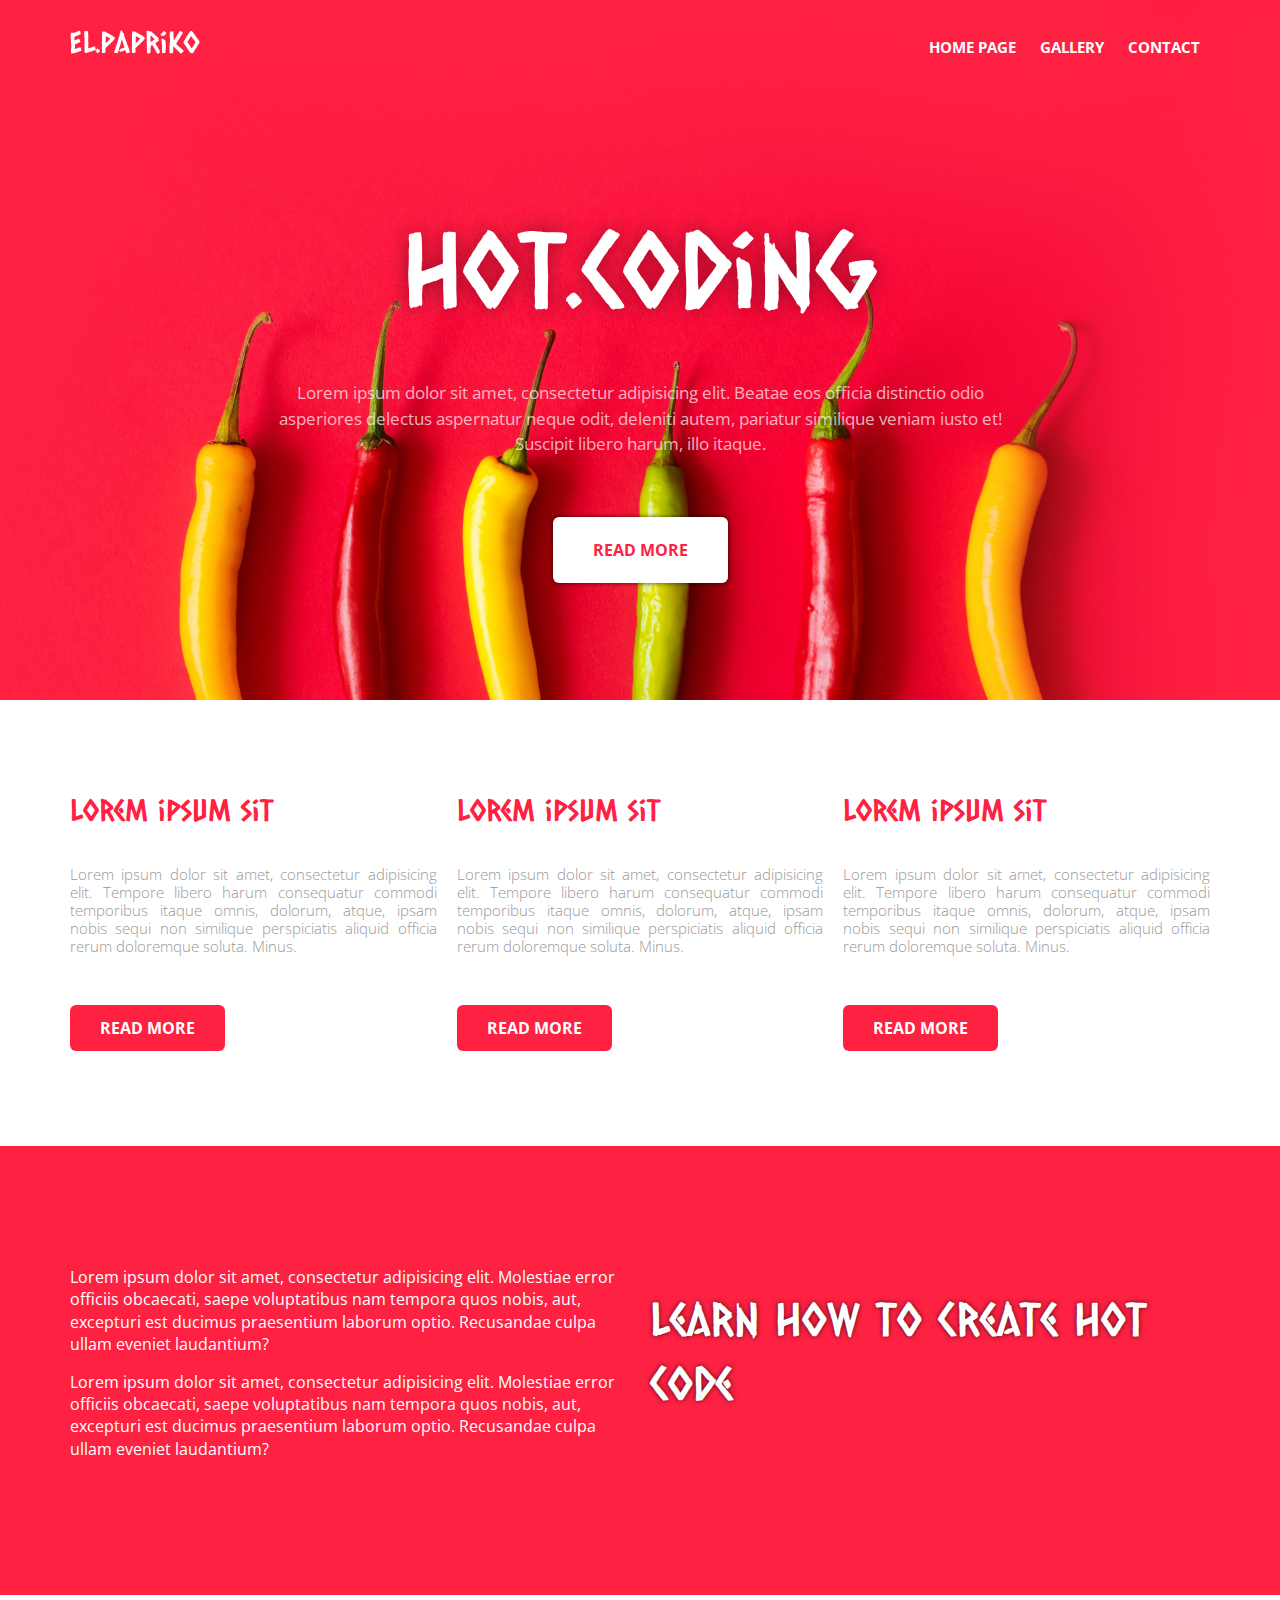
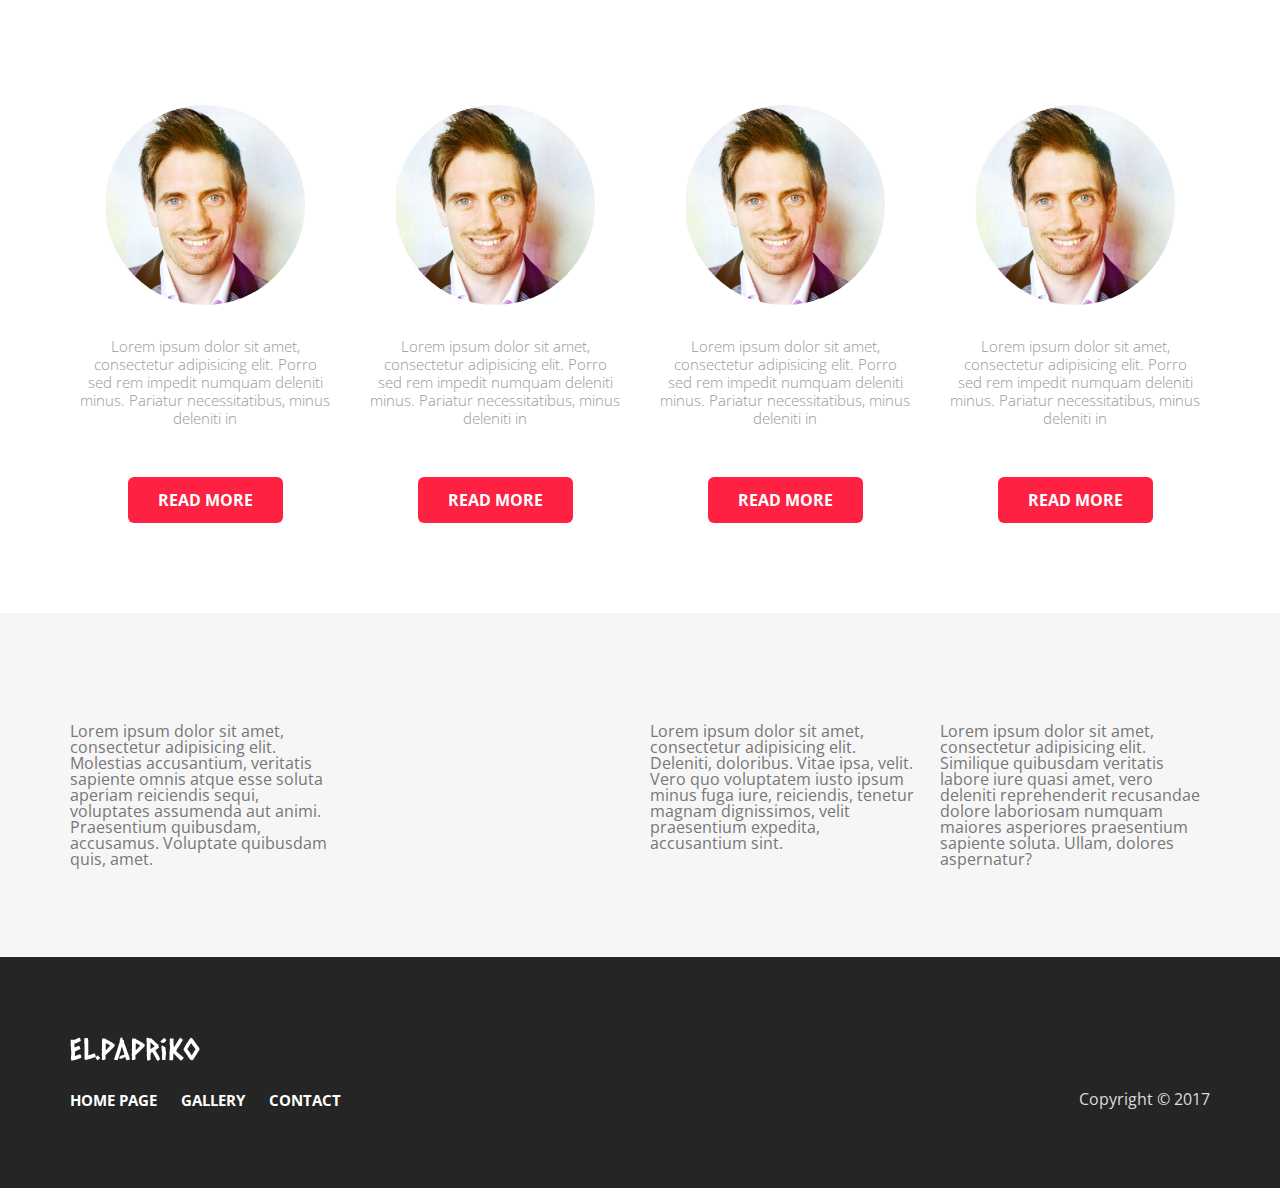
<file: 2. Projekt-papriko/index.html>
<!doctype html>
<html lang="pl">

<head>
    <meta charset="utf-8">
    <title></title>
    <meta http-equiv="x-ua-compatible" content="ie=edge">
    <meta name="viewport" content="width=device-width, initial-scale=1">
    <link href="https://fonts.googleapis.com/css?family=Caesar+Dressing|Open+Sans:300,400,600,700,800&amp;subset=latin-ext" rel="stylesheet">
    <link rel="stylesheet" href="css/reset.css">
    <link rel="stylesheet" href="css/style.css">
</head>

<body>
    <div class="wrap">



        <div class="main-hero">

            <header class="main-header">

                <div class="container clearfix">
                    <h1 class="main-logo">
                        <a href="/">
                            <img src="img/logo.png" alt="El.Papriko">
                        </a>
                    </h1>

                    <nav class="main-nav">
                        <ul>
                            <li>
                                <a href="">Home Page</a>
                            </li>
                            <li>
                                <a href="">Gallery</a>
                            </li>
                            <li>
                                <a href="">Contact</a>
                            </li>
                        </ul>
                    </nav>

                </div>
            </header>

            <div class="main-banner">
                <div class="container">
                    <h2 class="main-title">Hot.Coding</h2>
                    <p class="main-text">
                        Lorem ipsum dolor sit amet, consectetur adipisicing elit. Beatae eos officia distinctio odio asperiores delectus aspernatur
                        neque odit, deleniti autem, pariatur similique veniam iusto et! Suscipit libero harum, illo itaque.
                    </p>
                    <a href="" class="btn main-button">Read more</a>
                </div>
            </div>

        </div>
        <!-- e: main-hero -->


        <section class="main-news">
            <div class="container">
                <div class="row clearfix">
                    <div class="col-1-3">

                        <div class="box">
                            <h2 class="box-title">Lorem ipsum sit</h2>
                            <div class="box-content">
                                Lorem ipsum dolor sit amet, consectetur adipisicing elit. Tempore libero harum consequatur commodi temporibus itaque omnis,
                                dolorum, atque, ipsam nobis sequi non similique perspiciatis aliquid officia rerum doloremque
                                soluta. Minus.
                            </div>
                            <a href="" class="btn box-button">Read more</a>
                        </div>

                    </div>
                    <div class="col-1-3">

                        <div class="box">
                            <h2 class="box-title">Lorem ipsum sit</h2>
                            <div class="box-content">
                                Lorem ipsum dolor sit amet, consectetur adipisicing elit. Tempore libero harum consequatur commodi temporibus itaque omnis,
                                dolorum, atque, ipsam nobis sequi non similique perspiciatis aliquid officia rerum doloremque
                                soluta. Minus.
                            </div>
                            <a href="" class="btn box-button">Read more</a>
                        </div>

                    </div>
                    <div class="col-1-3">

                        <div class="box">
                            <h2 class="box-title">Lorem ipsum sit</h2>
                            <div class="box-content">
                                Lorem ipsum dolor sit amet, consectetur adipisicing elit. Tempore libero harum consequatur commodi temporibus itaque omnis,
                                dolorum, atque, ipsam nobis sequi non similique perspiciatis aliquid officia rerum doloremque
                                soluta. Minus.
                            </div>
                            <a href="" class="btn box-button">Read more</a>
                        </div>

                    </div>
                </div>
            </div>
        </section>

        <section class="main-bar">
            <div class="container">
                <div class="row clearfix">
                    <div class="col-1-2">
                        <p>Lorem ipsum dolor sit amet, consectetur adipisicing elit. Molestiae error officiis obcaecati, saepe
                            voluptatibus nam tempora quos nobis, aut, excepturi est ducimus praesentium laborum optio. Recusandae
                            culpa ullam eveniet laudantium?</p>
                        <p>Lorem ipsum dolor sit amet, consectetur adipisicing elit. Molestiae error officiis obcaecati, saepe
                            voluptatibus nam tempora quos nobis, aut, excepturi est ducimus praesentium laborum optio. Recusandae
                            culpa ullam eveniet laudantium?</p>
                    </div>
                    <div class="col-1-2">
                        <h2 class="main-bar-title">Learn how to create hot code</h2>
                    </div>
                </div>
            </div>
        </section>



        <section class="main-users">
            <div class="container">
                <div class="row clearfix">
                    <div class="col-1-4">

                        <div class="box-user">
                            <img class="box-graphic" src="img/example-user.png" alt="">
                            <div class="box-user-content">
                                Lorem ipsum dolor sit amet, consectetur adipisicing elit. Porro sed rem impedit numquam deleniti minus. Pariatur necessitatibus,
                                minus deleniti in
                            </div>
                            <a href="" class="btn box-user-button">Read more</a>
                        </div>

                    </div>
                    <div class="col-1-4">
                        <div class="box-user">
                            <img class="box-graphic" src="img/example-user.png" alt="">
                            <div class="box-user-content">
                                Lorem ipsum dolor sit amet, consectetur adipisicing elit. Porro sed rem impedit numquam deleniti minus. Pariatur necessitatibus,
                                minus deleniti in
                            </div>
                            <a href="" class="btn box-user-button">Read more</a>
                        </div>
                    </div>
                    <div class="col-1-4">
                        <div class="box-user">
                            <img class="box-graphic" src="img/example-user.png" alt="">
                            <div class="box-user-content">
                                Lorem ipsum dolor sit amet, consectetur adipisicing elit. Porro sed rem impedit numquam deleniti minus. Pariatur necessitatibus,
                                minus deleniti in
                            </div>
                            <a href="" class="btn box-user-button">Read more</a>
                        </div>
                    </div>
                    <div class="col-1-4">
                        <div class="box-user">
                            <img class="box-graphic" src="img/example-user.png" alt="">
                            <div class="box-user-content">
                                Lorem ipsum dolor sit amet, consectetur adipisicing elit. Porro sed rem impedit numquam deleniti minus. Pariatur necessitatibus,
                                minus deleniti in
                            </div>
                            <a href="" class="btn box-user-button">Read more</a>
                        </div>
                    </div>
                </div>
            </div>
        </section>

        <section class="main-list">
            <div class="container">
                <div class="row clearfix">
                    <div class="col-1-4">

                        Lorem ipsum dolor sit amet, consectetur adipisicing elit. Molestias accusantium, veritatis sapiente omnis atque esse soluta
                        aperiam reiciendis sequi, voluptates assumenda aut animi. Praesentium quibusdam, accusamus. Voluptate
                        quibusdam quis, amet.

                    </div>
                    <div class="col-1-4">
                        Lorem ipsum dolor sit amet, consectetur adipisicing elit. Deleniti, doloribus. Vitae ipsa, velit. Vero quo voluptatem iusto
                        ipsum minus fuga iure, reiciendis, tenetur magnam dignissimos, velit praesentium expedita, accusantium
                        sint.
                    </div>
                    <div class="col-1-4">
                        Lorem ipsum dolor sit amet, consectetur adipisicing elit. Similique quibusdam veritatis labore iure quasi amet, vero deleniti
                        reprehenderit recusandae dolore laboriosam numquam maiores asperiores praesentium sapiente soluta.
                        Ullam, dolores aspernatur?
                    </div>
                </div>
            </div>
        </section>

        <footer class="main-footer">
            <div class="container">
                <div>
                    <img src="img/logo.png" alt="">
                </div>
                <div class="clearfix">
                    <nav class="footer-nav">
                        <ul>
                            <li>
                                <a href="">Home Page</a>
                            </li>
                            <li>
                                <a href="">Gallery</a>
                            </li>
                            <li>
                                <a href="">Contact</a>
                            </li>
                        </ul>
                    </nav>
                    <small class="footer-copyright">
                        Copyright &copy; 2017
                    </small>
                </div>
            </div>
        </footer>
    </div>
</body>

</html>
</file>
<file: 2. Projekt-papriko/css/style.css>
* {
    box-sizing: border-box;
}

.clearfix::after {
    content: "";
    display: table;
    clear: both;
}

.container {
    width:1140px;
    margin:0 auto;
}


body {
    font-family: "Open Sans", sans-serif;
}

/* ---------------------------------------- */
/* main hero
/* ---------------------------------------- */
.main-hero {
    height:700px;
    background: url(../img/main-banner.jpg);
    background-size: 1700px auto;
    background-position: center top;
    background-attachment: fixed;
}

/* ---------------------------------------- */
/* main header
/* ---------------------------------------- */
.main-header {
    padding-top:30px;
}
.main-logo {
    float:left;
}
.main-nav {
    float:right;
    width: 50%;
    text-align: right;
}
.main-nav li {
    display: inline-block;
}
.main-nav a {
    color:#fff;
    font-family: "Open Sans", sans-serif;
    font-weight: 700;
    text-transform: uppercase;
    text-decoration: none;
    font-size: 15px;
    padding:10px;
    display: inline-block;
}
.main-nav a:hover {
    text-shadow:0 1px 1px #fff, 0 1px 1px #fff;
}

/* ---------------------------------------- */
/* main banner
/* ---------------------------------------- */
.main-banner {}
.main-banner .container {
    text-align: center;
}
.main-title {
    margin-top:150px;
    font-size: 105px;
    font-family: 'Caesar Dressing', sans-serif;
    text-align: center;
    color:#fff;
    text-shadow:0 0 20px rgba(0,0,0,0.4);
    padding-bottom: 60px;
}
.main-text {
    text-align: center;
    width:760px;
    color:rgba(255,255,255,0.7);
    margin:0 auto;
    line-height: 1.5em;
    font-size:17px;
    padding-bottom: 60px;
}
.main-button {
    display: inline-block;
    background: #fff;
    padding:25px 40px;
    border-radius: 6px;
    box-shadow: 0 0 5px rgba(0,0,0,0.7);
    font-weight: 700;
    text-decoration: none;
    text-transform: uppercase;
    color:#FE2142;
    margin:0 auto;
    transition:0.4s all;
}
.main-button:hover {
    transform:scale(1.1);
}

/* ---------------------------------------- */
/* main-news
/* ---------------------------------------- */
.main-news {
    padding-bottom:95px;
}
.main-news .row {
    margin-left:-10px;
    margin-right:-10px;
}
.main-news .col-1-3 {
    width:33.3333%;
    float:left;
    padding:0 10px;
}

.main-news .box {}
.main-news .box-title {
    margin-top:95px;
    color:#FE2142;
    font-family: 'Caesar Dressing', sans-serif;
    font-size:30px;
    margin-bottom:40px;
}
.main-news .box-content {
    font-size:15px;
    font-weight: 300;
    color:#999;
    line-height: 1.2;
    text-align: justify;
}
.main-news .box-button {
    display: inline-block;
    color:#fff;
    font-weight: bold;
    text-transform: uppercase;
    text-decoration: none;
    background: #FE2142;
    border-radius: 6px;
    padding:15px 30px;
    margin-top:50px;
}


/* ---------------------------------------- */
/* main-bar
/* ---------------------------------------- */
.main-bar {
    background: #FE2142;
    padding:120px 0;
    color:#fff;
    line-height: 1.4;
}
.main-bar .container {}
.main-bar .row {
    margin-left:-10px;
    margin-right:-10px;
}
.main-bar .col-1-2 {
    width:50%;
    padding:0 10px;
    float:left;
}
.main-bar p {
    margin-bottom: 15px;
}
.main-bar-title {
    padding-top:20px;
    font-family: 'Caesar Dressing', sans-serif;
    font-size: 46px;
    text-shadow: 0 0 5px rgba(0,0,0,0.7);
}

/* ---------------------------------------- */
/* main-users
/* ---------------------------------------- */
.main-users {
    padding-top:110px;
    padding-bottom:90px;
}
.main-users .container {}
.main-users .row {
    margin-left:-10px;
    margin-right:-10px;
}
.main-users .col-1-4 {
    width:25%;
    float:left;
    padding:0 10px;
}

.box-user {
    text-align: center;
    padding:0 10px;
}
.box-graphic {
    border-radius: 50%;
    max-width: 80%;
    height:auto;
    margin-bottom:30px;
}
.box-user-content {
    font-size:15px;
    font-weight: 300;
    color:#999;
    line-height: 1.2;
}
.box-user-button {
    display: inline-block;
    color:#fff;
    font-weight: bold;
    text-transform: uppercase;
    text-decoration: none;
    background: #FE2142;
    border-radius: 6px;
    padding:15px 30px;
    margin-top:50px;
}


/* ---------------------------------------- */
/* main-list
/* ---------------------------------------- */
.main-list {
    padding-top:110px;
    padding-bottom:90px;
    background: #F6F6F6;
    color:#777;
}
.main-list .container {}
.main-list .row {
    margin-left:-10px;
    margin-right:-10px;
}
.main-list .col-1-4 {
    width:25%;
    float:left;
    padding:0 10px;
}
.main-list .col-1-4:first-child {
    margin-right:25%;
}

/* ---------------------------------------- */
/* main footer
/* ---------------------------------------- */
.main-footer {
    background: #252525;
    padding:70px 0;
}
.main-footer .container {
    padding-top:10px;
}
.main-footer .footer-nav {
    margin-top:20px;
    float:left;
    margin-left:-10px;
}
.main-footer .footer-nav li {
    display: inline-block;
}
.main-footer .footer-nav a {
    color:#fff;
    font-family: "Open Sans", sans-serif;
    font-weight: 700;
    text-transform: uppercase;
    text-decoration: none;
    font-size: 15px;
    padding:10px;
    display: inline-block;
}
.main-footer .footer-copyright {
    float:right;
    color:#ddd;
    margin-top:28px;
}
</file>
